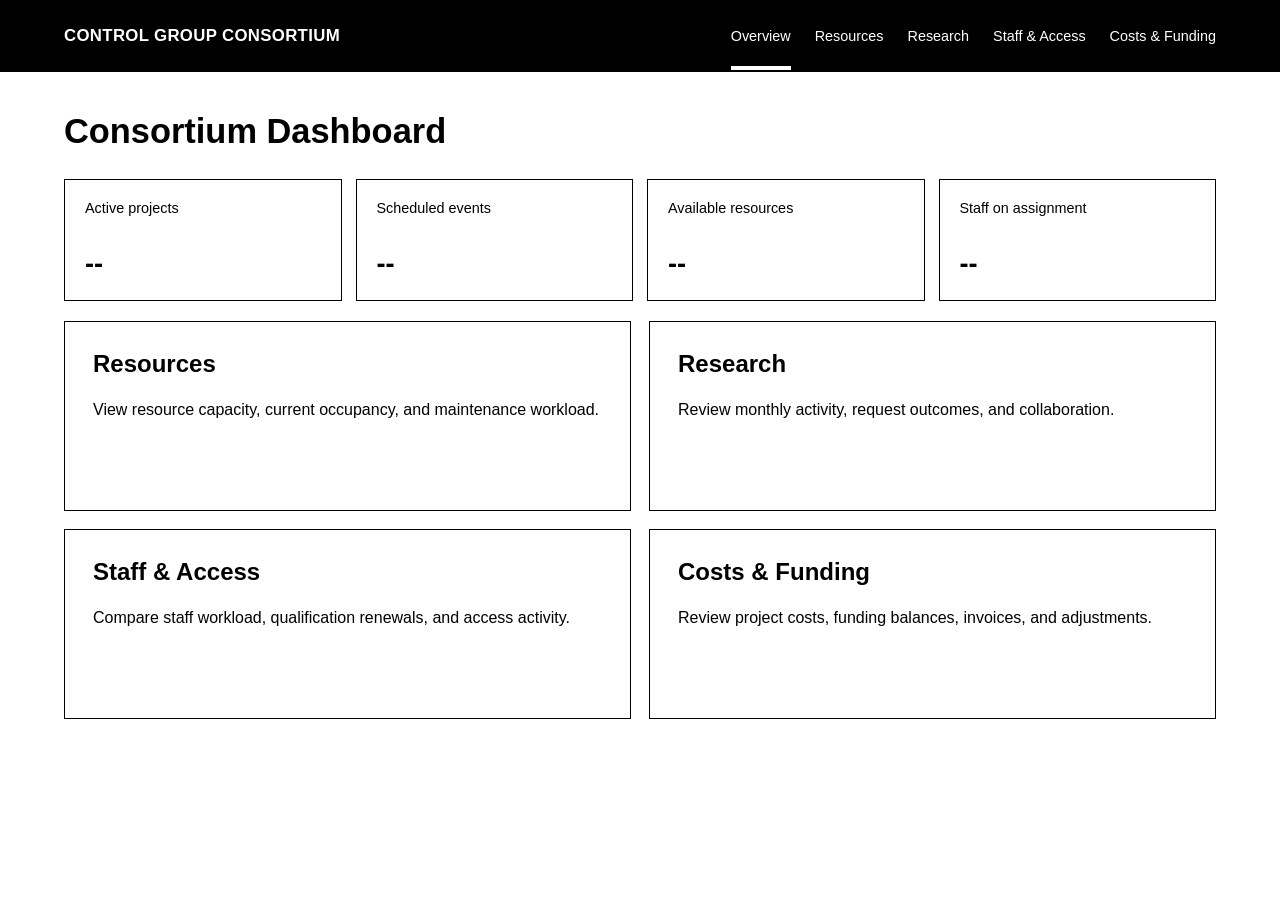
<file: web_wireframe/index.html>
<!doctype html>
<html lang="en">
<head>
  <meta charset="utf-8">
  <meta name="viewport" content="width=device-width, initial-scale=1">
  <title>Control Group Consortium</title>
  <link rel="stylesheet" href="style.css">
</head>
<body>
  <header class="site-header">
    <a class="brand" href="index.html">CONTROL GROUP CONSORTIUM</a>
    <nav aria-label="Primary navigation">
      <a class="active" href="index.html">Overview</a>
      <a href="resources.html">Resources</a>
      <a href="research.html">Research</a>
      <a href="staff.html">Staff &amp; Access</a>
      <a href="finance.html">Costs &amp; Funding</a>
    </nav>
  </header>

  <main>
    <div class="page-title">
      <h1>Consortium Dashboard</h1>
    </div>

    <section class="summary" aria-label="Consortium summary">
      <article><span>Active projects</span><strong>--</strong></article>
      <article><span>Scheduled events</span><strong>--</strong></article>
      <article><span>Available resources</span><strong>--</strong></article>
      <article><span>Staff on assignment</span><strong>--</strong></article>
    </section>

    <section class="module-grid" aria-label="Database sections">
      <a class="module-card" href="resources.html">
        <h2>Resources</h2>
        <p>View resource capacity, current occupancy, and maintenance workload.</p>
      </a>
      <a class="module-card" href="research.html">
        <h2>Research</h2>
        <p>Review monthly activity, request outcomes, and collaboration.</p>
      </a>
      <a class="module-card" href="staff.html">
        <h2>Staff &amp; Access</h2>
        <p>Compare staff workload, qualification renewals, and access activity.</p>
      </a>
      <a class="module-card" href="finance.html">
        <h2>Costs &amp; Funding</h2>
        <p>Review project costs, funding balances, invoices, and adjustments.</p>
      </a>
    </section>
  </main>
</body>
</html>
</file>
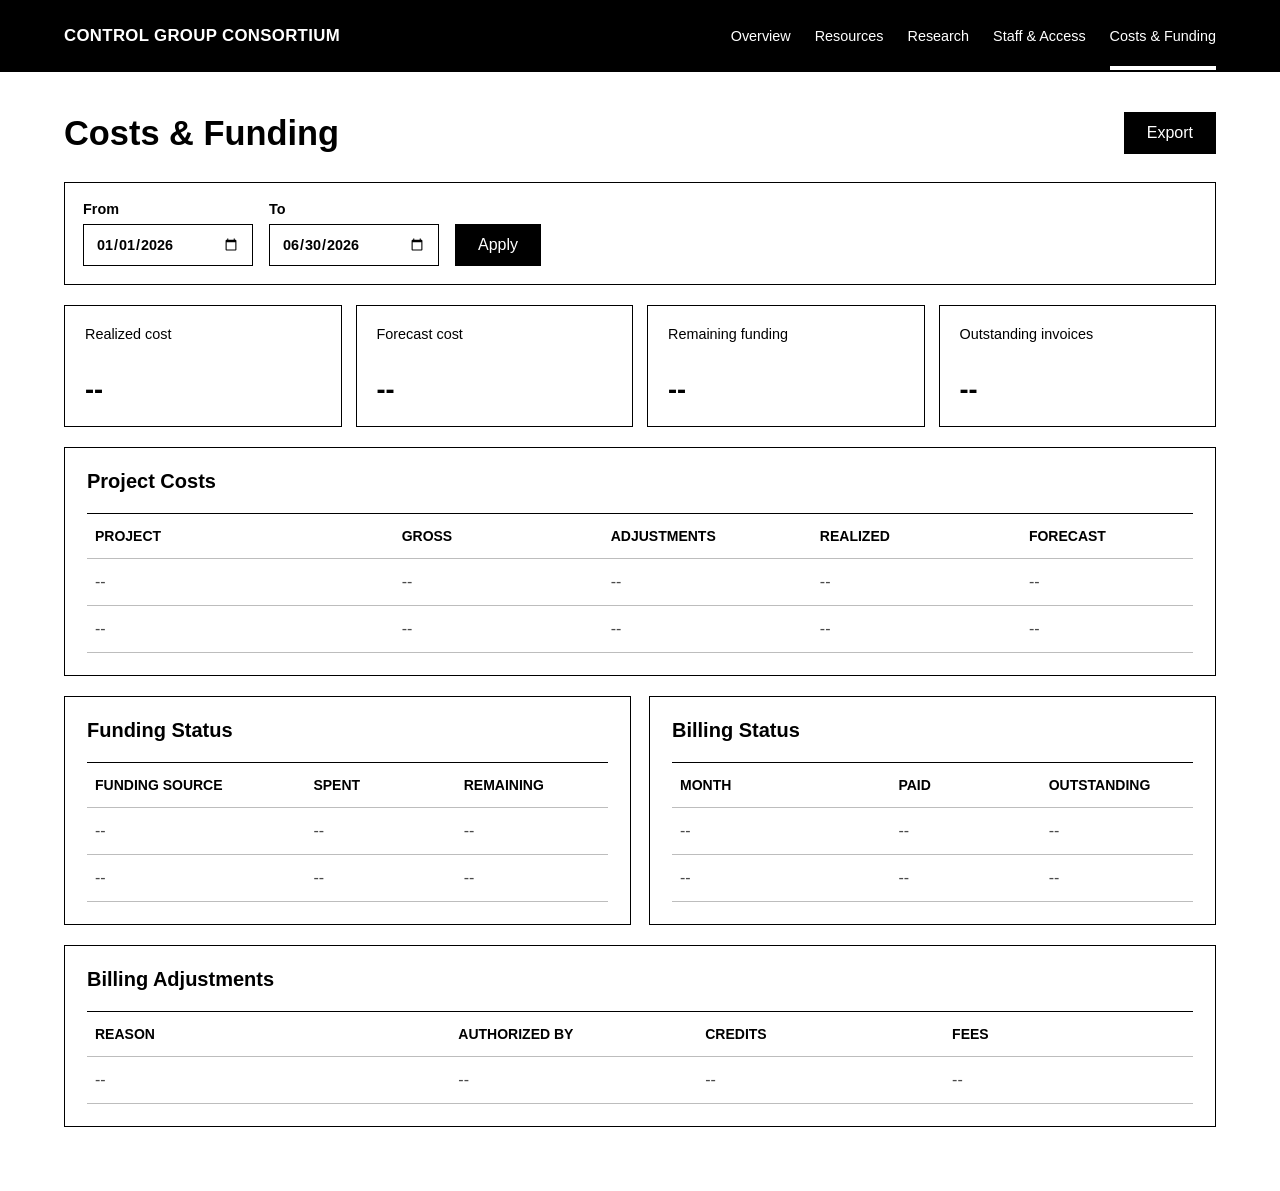
<file: web_wireframe/finance.html>
<!doctype html>
<html lang="en">
<head>
  <meta charset="utf-8">
  <meta name="viewport" content="width=device-width, initial-scale=1">
  <title>Costs and Funding - Control Group Consortium</title>
  <link rel="stylesheet" href="style.css">
</head>
<body>
  <header class="site-header">
    <a class="brand" href="index.html">CONTROL GROUP CONSORTIUM</a>
    <nav aria-label="Primary navigation">
      <a href="index.html">Overview</a>
      <a href="resources.html">Resources</a>
      <a href="research.html">Research</a>
      <a href="staff.html">Staff &amp; Access</a>
      <a class="active" href="finance.html">Costs &amp; Funding</a>
    </nav>
  </header>

  <main>
    <div class="page-title">
      <h1>Costs &amp; Funding</h1>
      <button type="button">Export</button>
    </div>

    <section class="filters" aria-label="Cost filters">
      <label>From <input type="date" value="2026-01-01"></label>
      <label>To <input type="date" value="2026-06-30"></label>
      <button type="button">Apply</button>
    </section>

    <section class="summary" aria-label="Cost summary">
      <article><span>Realized cost</span><strong>--</strong></article>
      <article><span>Forecast cost</span><strong>--</strong></article>
      <article><span>Remaining funding</span><strong>--</strong></article>
      <article><span>Outstanding invoices</span><strong>--</strong></article>
    </section>

    <section class="panel">
      <h2>Project Costs</h2>
      <div class="table five-columns" role="table" aria-label="Project costs">
        <div class="table-row table-header" role="row">
          <span>Project</span><span>Gross</span><span>Adjustments</span><span>Realized</span><span>Forecast</span>
        </div>
        <div class="table-row" role="row"><span>--</span><span>--</span><span>--</span><span>--</span><span>--</span></div>
        <div class="table-row" role="row"><span>--</span><span>--</span><span>--</span><span>--</span><span>--</span></div>
      </div>
    </section>

    <div class="panel-grid">
      <section class="panel">
        <h2>Funding Status</h2>
        <div class="table three-columns" role="table" aria-label="Funding status">
          <div class="table-row table-header" role="row"><span>Funding source</span><span>Spent</span><span>Remaining</span></div>
          <div class="table-row" role="row"><span>--</span><span>--</span><span>--</span></div>
          <div class="table-row" role="row"><span>--</span><span>--</span><span>--</span></div>
        </div>
      </section>
      <section class="panel">
        <h2>Billing Status</h2>
        <div class="table three-columns" role="table" aria-label="Billing status">
          <div class="table-row table-header" role="row"><span>Month</span><span>Paid</span><span>Outstanding</span></div>
          <div class="table-row" role="row"><span>--</span><span>--</span><span>--</span></div>
          <div class="table-row" role="row"><span>--</span><span>--</span><span>--</span></div>
        </div>
      </section>
    </div>

    <section class="panel">
      <h2>Billing Adjustments</h2>
      <div class="table four-columns" role="table" aria-label="Billing adjustments">
        <div class="table-row table-header" role="row">
          <span>Reason</span><span>Authorized by</span><span>Credits</span><span>Fees</span>
        </div>
        <div class="table-row" role="row"><span>--</span><span>--</span><span>--</span><span>--</span></div>
      </div>
    </section>
  </main>
</body>
</html>
</file>
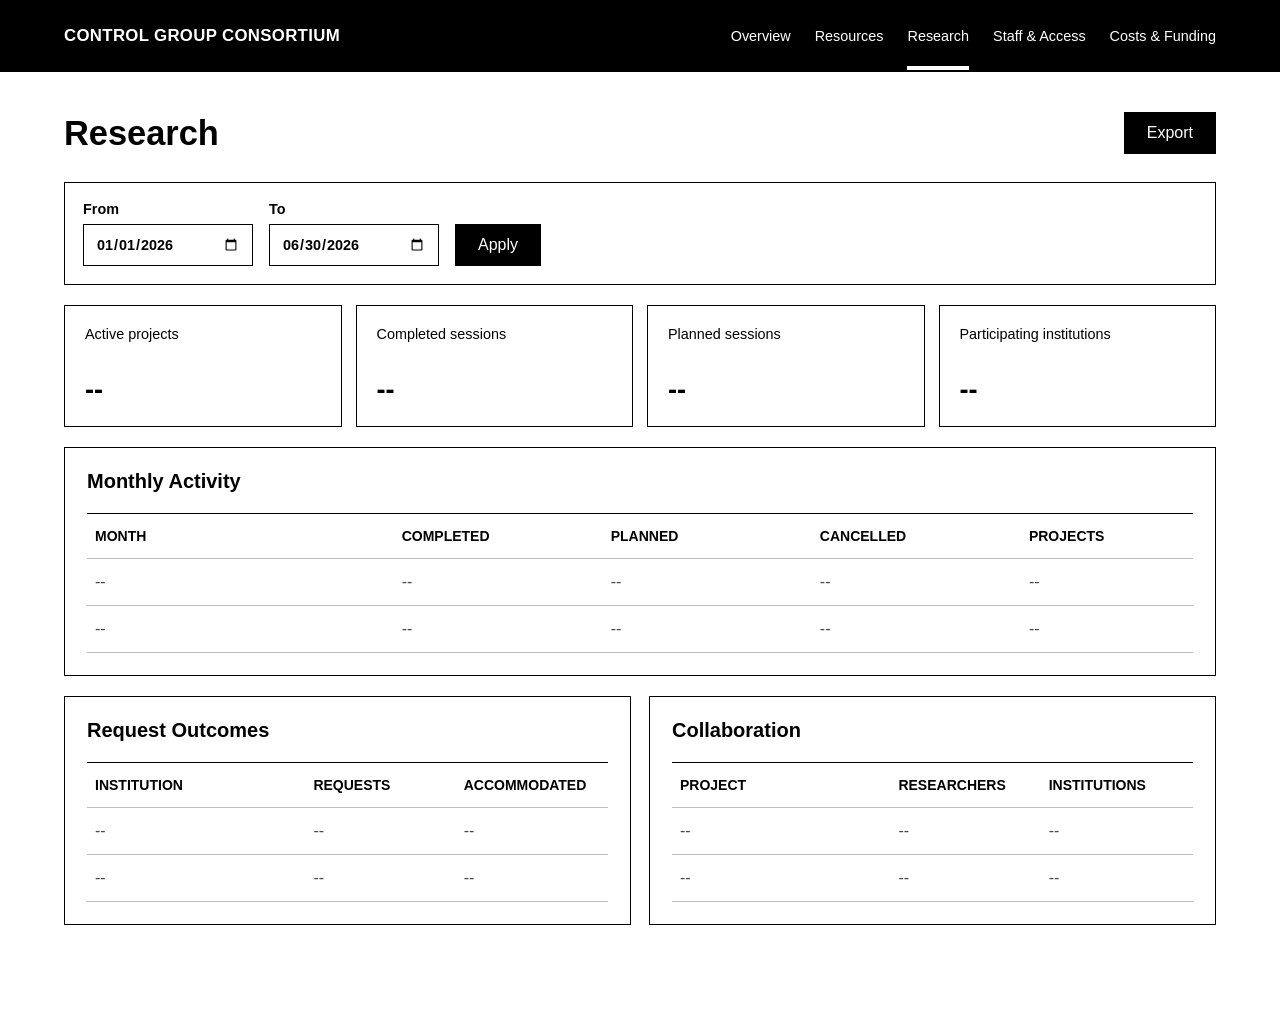
<file: web_wireframe/research.html>
<!doctype html>
<html lang="en">
<head>
  <meta charset="utf-8">
  <meta name="viewport" content="width=device-width, initial-scale=1">
  <title>Research - Control Group Consortium</title>
  <link rel="stylesheet" href="style.css">
</head>
<body>
  <header class="site-header">
    <a class="brand" href="index.html">CONTROL GROUP CONSORTIUM</a>
    <nav aria-label="Primary navigation">
      <a href="index.html">Overview</a>
      <a href="resources.html">Resources</a>
      <a class="active" href="research.html">Research</a>
      <a href="staff.html">Staff &amp; Access</a>
      <a href="finance.html">Costs &amp; Funding</a>
    </nav>
  </header>

  <main>
    <div class="page-title">
      <h1>Research</h1>
      <button type="button">Export</button>
    </div>

    <section class="filters" aria-label="Research filters">
      <label>From <input type="date" value="2026-01-01"></label>
      <label>To <input type="date" value="2026-06-30"></label>
      <button type="button">Apply</button>
    </section>

    <section class="summary" aria-label="Research summary">
      <article><span>Active projects</span><strong>--</strong></article>
      <article><span>Completed sessions</span><strong>--</strong></article>
      <article><span>Planned sessions</span><strong>--</strong></article>
      <article><span>Participating institutions</span><strong>--</strong></article>
    </section>

    <section class="panel">
      <h2>Monthly Activity</h2>
      <div class="table five-columns" role="table" aria-label="Monthly research activity">
        <div class="table-row table-header" role="row">
          <span>Month</span><span>Completed</span><span>Planned</span><span>Cancelled</span><span>Projects</span>
        </div>
        <div class="table-row" role="row"><span>--</span><span>--</span><span>--</span><span>--</span><span>--</span></div>
        <div class="table-row" role="row"><span>--</span><span>--</span><span>--</span><span>--</span><span>--</span></div>
      </div>
    </section>

    <div class="panel-grid">
      <section class="panel">
        <h2>Request Outcomes</h2>
        <div class="table three-columns" role="table" aria-label="Request outcomes">
          <div class="table-row table-header" role="row"><span>Institution</span><span>Requests</span><span>Accommodated</span></div>
          <div class="table-row" role="row"><span>--</span><span>--</span><span>--</span></div>
          <div class="table-row" role="row"><span>--</span><span>--</span><span>--</span></div>
        </div>
      </section>
      <section class="panel">
        <h2>Collaboration</h2>
        <div class="table three-columns" role="table" aria-label="Cross-institution collaboration">
          <div class="table-row table-header" role="row"><span>Project</span><span>Researchers</span><span>Institutions</span></div>
          <div class="table-row" role="row"><span>--</span><span>--</span><span>--</span></div>
          <div class="table-row" role="row"><span>--</span><span>--</span><span>--</span></div>
        </div>
      </section>
    </div>
  </main>
</body>
</html>
</file>
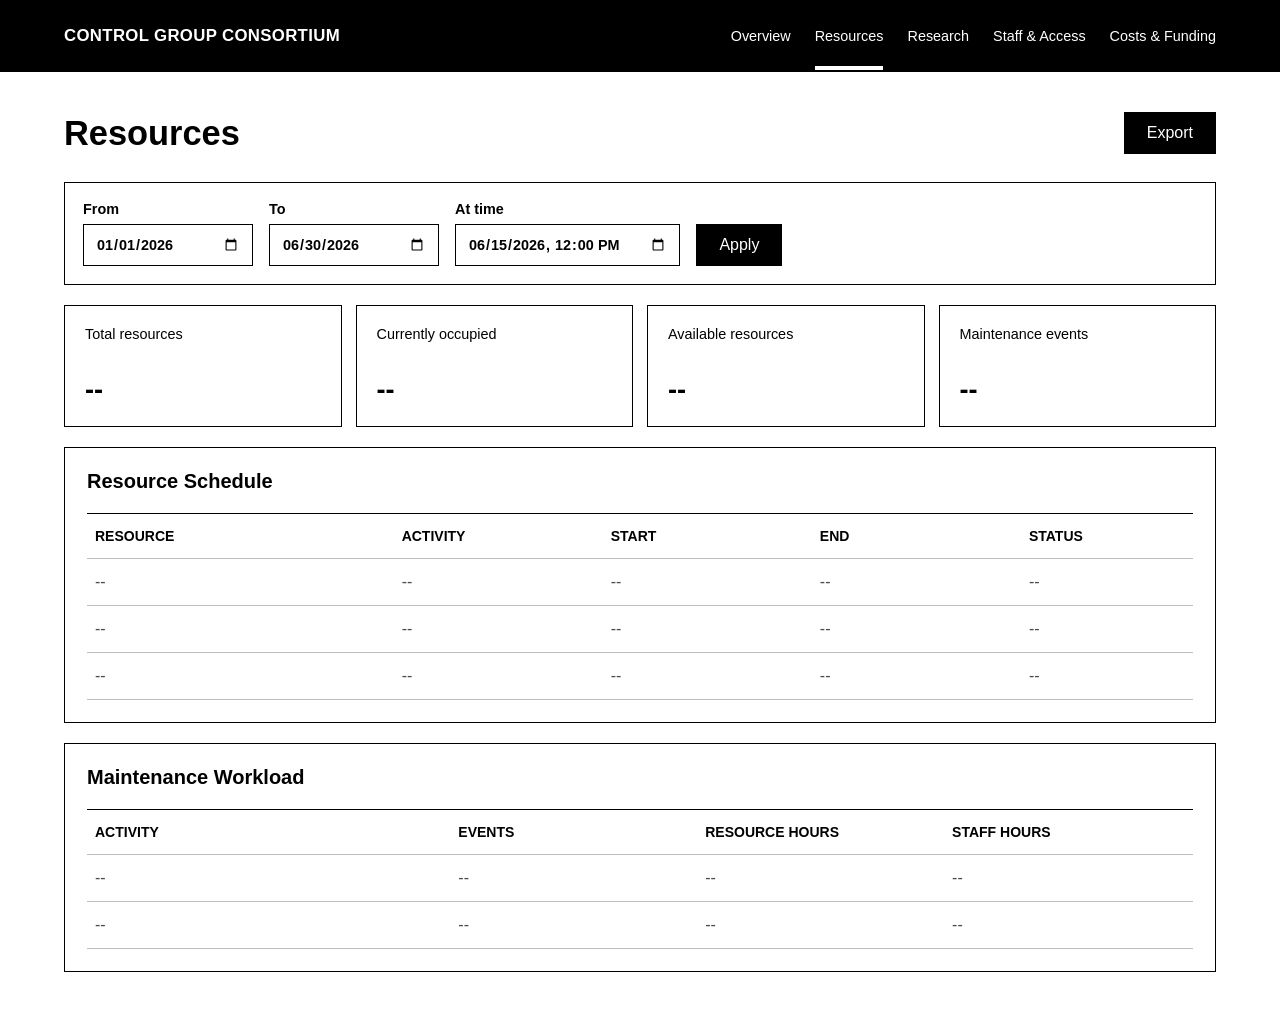
<file: web_wireframe/resources.html>
<!doctype html>
<html lang="en">
<head>
  <meta charset="utf-8">
  <meta name="viewport" content="width=device-width, initial-scale=1">
  <title>Resources - Control Group Consortium</title>
  <link rel="stylesheet" href="style.css">
</head>
<body>
  <header class="site-header">
    <a class="brand" href="index.html">CONTROL GROUP CONSORTIUM</a>
    <nav aria-label="Primary navigation">
      <a href="index.html">Overview</a>
      <a class="active" href="resources.html">Resources</a>
      <a href="research.html">Research</a>
      <a href="staff.html">Staff &amp; Access</a>
      <a href="finance.html">Costs &amp; Funding</a>
    </nav>
  </header>

  <main>
    <div class="page-title">
      <h1>Resources</h1>
      <button type="button">Export</button>
    </div>

    <section class="filters" aria-label="Resource filters">
      <label>From <input type="date" value="2026-01-01"></label>
      <label>To <input type="date" value="2026-06-30"></label>
      <label>At time <input type="datetime-local" value="2026-06-15T12:00"></label>
      <button type="button">Apply</button>
    </section>

    <section class="summary" aria-label="Resource summary">
      <article><span>Total resources</span><strong>--</strong></article>
      <article><span>Currently occupied</span><strong>--</strong></article>
      <article><span>Available resources</span><strong>--</strong></article>
      <article><span>Maintenance events</span><strong>--</strong></article>
    </section>

    <section class="panel">
      <h2>Resource Schedule</h2>
      <div class="table five-columns" role="table" aria-label="Resource schedule">
        <div class="table-row table-header" role="row">
          <span>Resource</span><span>Activity</span><span>Start</span><span>End</span><span>Status</span>
        </div>
        <div class="table-row" role="row"><span>--</span><span>--</span><span>--</span><span>--</span><span>--</span></div>
        <div class="table-row" role="row"><span>--</span><span>--</span><span>--</span><span>--</span><span>--</span></div>
        <div class="table-row" role="row"><span>--</span><span>--</span><span>--</span><span>--</span><span>--</span></div>
      </div>
    </section>

    <section class="panel">
      <h2>Maintenance Workload</h2>
      <div class="table four-columns" role="table" aria-label="Maintenance workload">
        <div class="table-row table-header" role="row">
          <span>Activity</span><span>Events</span><span>Resource hours</span><span>Staff hours</span>
        </div>
        <div class="table-row" role="row"><span>--</span><span>--</span><span>--</span><span>--</span></div>
        <div class="table-row" role="row"><span>--</span><span>--</span><span>--</span><span>--</span></div>
      </div>
    </section>
  </main>
</body>
</html>
</file>
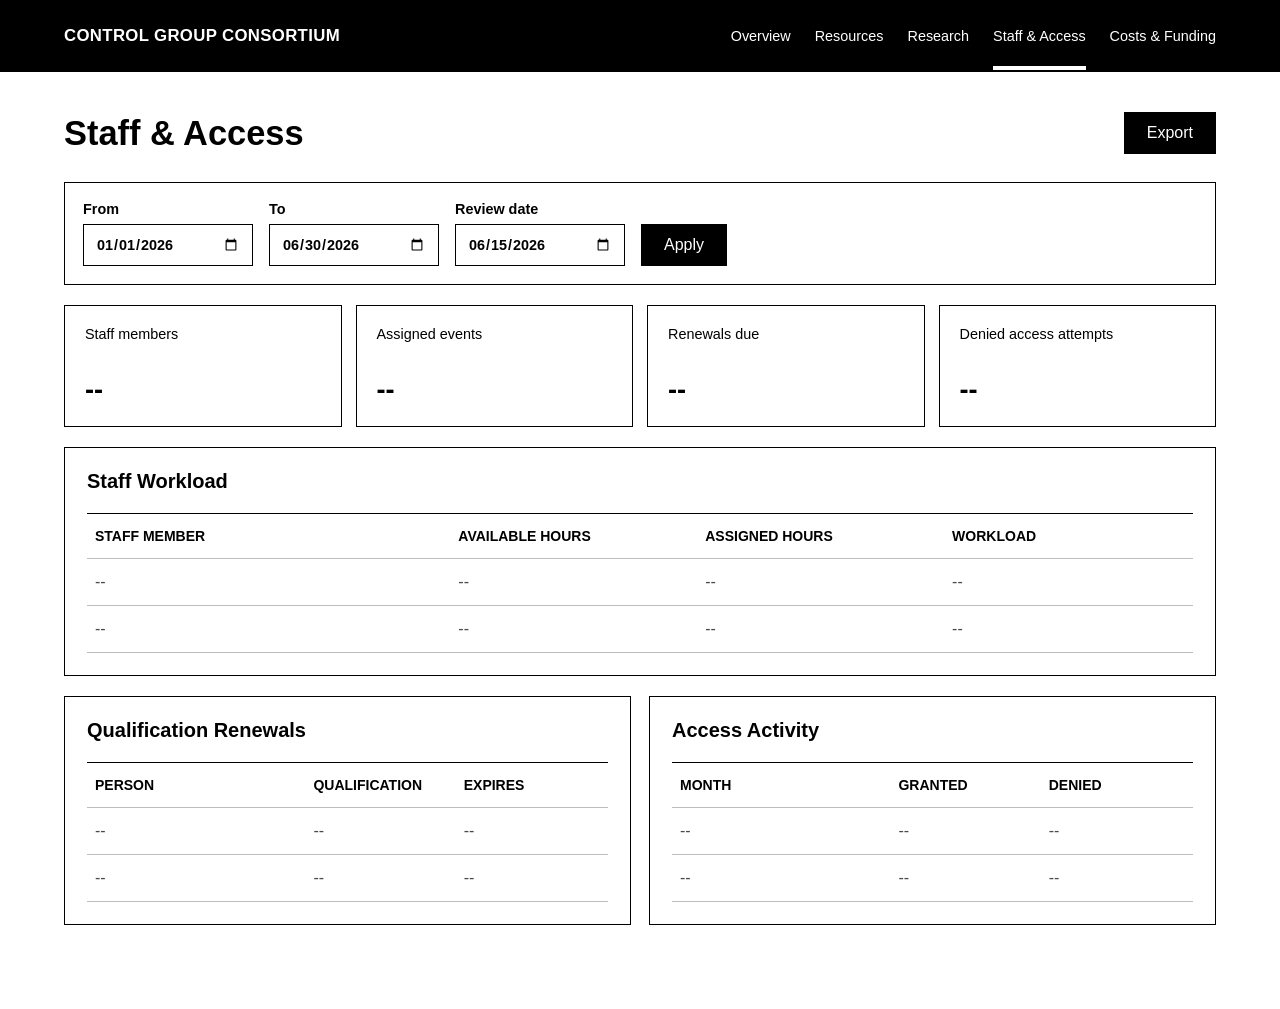
<file: web_wireframe/staff.html>
<!doctype html>
<html lang="en">
<head>
  <meta charset="utf-8">
  <meta name="viewport" content="width=device-width, initial-scale=1">
  <title>Staff and Access - Control Group Consortium</title>
  <link rel="stylesheet" href="style.css">
</head>
<body>
  <header class="site-header">
    <a class="brand" href="index.html">CONTROL GROUP CONSORTIUM</a>
    <nav aria-label="Primary navigation">
      <a href="index.html">Overview</a>
      <a href="resources.html">Resources</a>
      <a href="research.html">Research</a>
      <a class="active" href="staff.html">Staff &amp; Access</a>
      <a href="finance.html">Costs &amp; Funding</a>
    </nav>
  </header>

  <main>
    <div class="page-title">
      <h1>Staff &amp; Access</h1>
      <button type="button">Export</button>
    </div>

    <section class="filters" aria-label="Staff filters">
      <label>From <input type="date" value="2026-01-01"></label>
      <label>To <input type="date" value="2026-06-30"></label>
      <label>Review date <input type="date" value="2026-06-15"></label>
      <button type="button">Apply</button>
    </section>

    <section class="summary" aria-label="Staff summary">
      <article><span>Staff members</span><strong>--</strong></article>
      <article><span>Assigned events</span><strong>--</strong></article>
      <article><span>Renewals due</span><strong>--</strong></article>
      <article><span>Denied access attempts</span><strong>--</strong></article>
    </section>

    <section class="panel">
      <h2>Staff Workload</h2>
      <div class="table four-columns" role="table" aria-label="Staff workload">
        <div class="table-row table-header" role="row">
          <span>Staff member</span><span>Available hours</span><span>Assigned hours</span><span>Workload</span>
        </div>
        <div class="table-row" role="row"><span>--</span><span>--</span><span>--</span><span>--</span></div>
        <div class="table-row" role="row"><span>--</span><span>--</span><span>--</span><span>--</span></div>
      </div>
    </section>

    <div class="panel-grid">
      <section class="panel">
        <h2>Qualification Renewals</h2>
        <div class="table three-columns" role="table" aria-label="Qualification renewals">
          <div class="table-row table-header" role="row"><span>Person</span><span>Qualification</span><span>Expires</span></div>
          <div class="table-row" role="row"><span>--</span><span>--</span><span>--</span></div>
          <div class="table-row" role="row"><span>--</span><span>--</span><span>--</span></div>
        </div>
      </section>
      <section class="panel">
        <h2>Access Activity</h2>
        <div class="table three-columns" role="table" aria-label="Access activity">
          <div class="table-row table-header" role="row"><span>Month</span><span>Granted</span><span>Denied</span></div>
          <div class="table-row" role="row"><span>--</span><span>--</span><span>--</span></div>
          <div class="table-row" role="row"><span>--</span><span>--</span><span>--</span></div>
        </div>
      </section>
    </div>
  </main>
</body>
</html>
</file>
<file: web_wireframe/style.css>
:root {
  color-scheme: light;
  font-family: Arial, Helvetica, sans-serif;
  font-size: 16px;
  color: #000;
  background: #fff;
}

* {
  box-sizing: border-box;
}

body {
  margin: 0;
  background: #fff;
}

.site-header {
  display: flex;
  min-height: 72px;
  align-items: center;
  justify-content: space-between;
  gap: 28px;
  padding: 0 5vw;
  color: #fff;
  background: #000;
}

.brand {
  flex: 0 0 auto;
  color: #fff;
  font-size: 1.05rem;
  font-weight: 700;
  letter-spacing: 0.02em;
  text-decoration: none;
}

nav {
  display: flex;
  align-items: center;
  gap: 24px;
}

nav a {
  padding: 26px 0 22px;
  border-bottom: 4px solid transparent;
  color: #fff;
  font-size: 0.9rem;
  text-decoration: none;
}

nav a:hover,
nav a:focus-visible,
nav a.active {
  border-bottom-color: #fff;
}

main {
  width: min(1160px, 90vw);
  margin: 40px auto 64px;
}

h1,
h2,
p {
  margin-top: 0;
}

h1 {
  margin-bottom: 0;
  font-size: 2.15rem;
}

h2 {
  margin-bottom: 20px;
  font-size: 1.25rem;
}

p {
  line-height: 1.55;
}

.page-title {
  display: flex;
  align-items: center;
  justify-content: space-between;
  gap: 24px;
  margin-bottom: 28px;
}

button,
input {
  min-height: 42px;
  padding: 10px 12px;
  border: 1px solid #000;
  border-radius: 0;
  color: #000;
  background: #fff;
  font: inherit;
}

button {
  padding-right: 22px;
  padding-left: 22px;
  color: #fff;
  background: #000;
  cursor: pointer;
}

button:hover,
button:focus-visible {
  color: #000;
  background: #fff;
}

.filters {
  display: flex;
  align-items: flex-end;
  gap: 16px;
  margin-bottom: 20px;
  padding: 18px;
  border: 1px solid #000;
}

.filters label {
  display: grid;
  gap: 7px;
  min-width: 170px;
  font-size: 0.9rem;
  font-weight: 700;
}

.summary {
  display: grid;
  grid-template-columns: repeat(4, 1fr);
  gap: 14px;
  margin-bottom: 20px;
}

.summary article {
  min-height: 108px;
  padding: 20px;
  border: 1px solid #000;
}

.summary span {
  display: block;
  min-height: 36px;
  margin-bottom: 12px;
  font-size: 0.9rem;
}

.summary strong {
  font-size: 1.7rem;
}

.module-grid {
  display: grid;
  grid-template-columns: 1fr 1fr;
  gap: 18px;
}

.module-card {
  min-height: 190px;
  padding: 28px;
  border: 1px solid #000;
  color: #000;
  text-decoration: none;
}

.module-card:hover,
.module-card:focus-visible {
  color: #fff;
  background: #000;
}

.module-card h2 {
  font-size: 1.5rem;
}

.module-card p {
  max-width: 34rem;
  margin-bottom: 0;
}

.panel-grid {
  display: grid;
  grid-template-columns: 1fr 1fr;
  gap: 18px;
}

.panel {
  margin-bottom: 20px;
  padding: 22px;
  border: 1px solid #000;
  background: #fff;
}

.panel-grid .panel {
  min-width: 0;
}

.table {
  overflow-x: auto;
  border-top: 1px solid #000;
}

.table-row {
  display: grid;
  min-width: 620px;
  gap: 14px;
  padding: 14px 8px;
  border-bottom: 1px solid #bdbdbd;
}

.five-columns .table-row {
  grid-template-columns: 1.5fr 1fr 1fr 1fr 0.8fr;
}

.four-columns .table-row {
  grid-template-columns: 1.5fr 1fr 1fr 1fr;
}

.three-columns .table-row {
  min-width: 480px;
  grid-template-columns: 1.5fr 1fr 1fr;
}

.table-header {
  font-size: 0.875rem;
  font-weight: 700;
  text-transform: uppercase;
}

.table-row:not(.table-header) {
  color: #4a4a4a;
}

@media (max-width: 980px) {
  .site-header {
    align-items: flex-start;
    flex-direction: column;
    gap: 10px;
    padding-top: 20px;
  }

  nav {
    width: 100%;
    gap: 18px;
    overflow-x: auto;
  }

  nav a {
    flex: 0 0 auto;
    padding: 12px 0 14px;
  }

  .summary {
    grid-template-columns: 1fr 1fr;
  }
}

@media (max-width: 700px) {
  main {
    width: min(94vw, 1160px);
    margin-top: 28px;
  }

  .page-title,
  .filters {
    align-items: stretch;
    flex-direction: column;
  }

  .filters label {
    min-width: 0;
  }

  .summary,
  .module-grid,
  .panel-grid {
    grid-template-columns: 1fr;
  }
}
</file>
